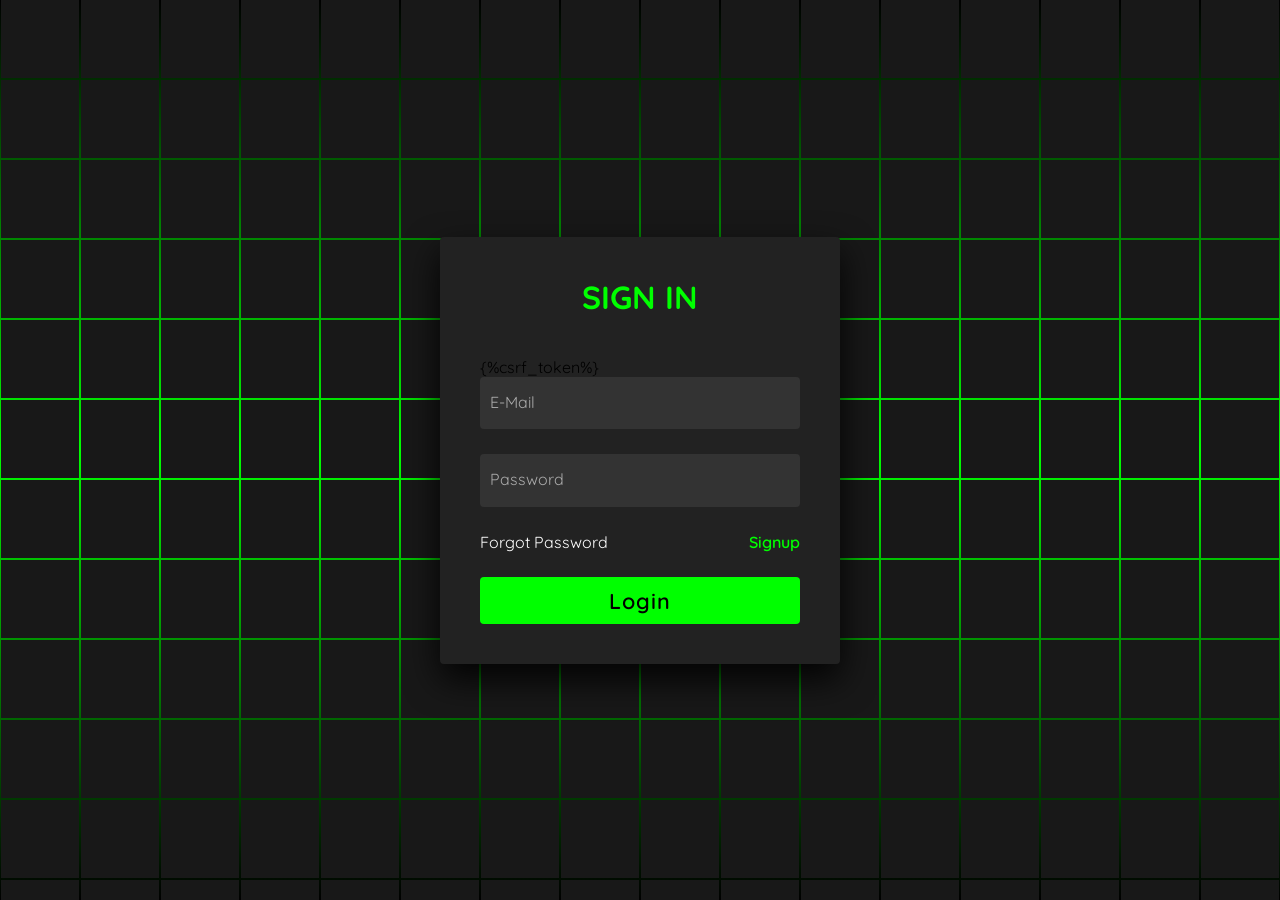
<file: templates/login.html>
<!DOCTYPE html>
<html>
<head>
	<meta charset="utf-8">
	<meta name="viewport" content="width=device-width, initial-scale=1">
	<title>Login</title>
<style>
	/* Font import and global reset */
@import url('https://fonts.googleapis.com/css2?family=Quicksand:wght@300;400;500;600;700&display=swap');

/* Global reset */
* {
    margin: 0;
    padding: 0;
    box-sizing: border-box;
    font-family: 'Quicksand', sans-serif;
}

/* Body styling */
body {
    display: flex;
    justify-content: center;
    align-items: center;
    min-height: 100vh;
    background: #000;
}

/* Section styles */
section {
    position: absolute;
    width: 100vw;
    height: 100vh;
    display: flex;
    justify-content: center;
    align-items: center;
    gap: 2px;
    flex-wrap: wrap;
    overflow: hidden;
}

/* Animated gradient effect */
section::before {
    content: '';
    position: absolute;
    width: 100%;
    height: 100%;
    background: linear-gradient(#000, #0f0, #000);
    animation: animate 5s linear infinite;
}

/* Animation keyframes */
@keyframes animate {
    0% {
        transform: translateY(-100%);
    }
    100% {
        transform: translateY(100%);
    }
}

/* Styling for individual spans */
section span {
    position: relative;
    display: block;
    width: calc(6.25vw - 2px);
    height: calc(6.25vw - 2px);
    background: #181818;
    z-index: 2;
    transition: 1.5s;
}

section span:hover {
    background: #0f0;
    transition: 0s;
}

/* Sign-in form styles */
.signin {
    position: absolute;
    width: 400px;
    background: #222;
    z-index: 1000;
    display: flex;
    justify-content: center;
    align-items: center;
    padding: 40px;
    border-radius: 4px;
    box-shadow: 0 15px 35px rgba(0, 0, 0, 0.9);
}

.signin .content {
    position: relative;
    width: 100%;
    display: flex;
    justify-content: center;
    align-items: center;
    flex-direction: column;
    gap: 40px;
}

.signin .content h2 {
    font-size: 2em;
    color: #0f0;
    text-transform: uppercase;
}

.signin .content .form {
    width: 100%;
    display: flex;
    flex-direction: column;
    gap: 25px;
}

.signin .content .form .inputBox {
    position: relative;
    width: 100%;
}

.signin .content .form .inputBox input {
    position: relative;
    width: 100%;
    background: #333;
    border: none;
    outline: none;
    padding: 25px 10px 7.5px;
    border-radius: 4px;
    color: #fff;
    font-weight: 500;
    font-size: 1em;
}

.signin .content .form .inputBox i {
    position: absolute;
    left: 0;
    padding: 15px 10px;
    font-style: normal;
    color: #aaa;
    transition: 0.5s;
    pointer-events: none;
}

.signin .content .form .inputBox input:focus ~ i,
.signin .content .form .inputBox input:valid ~ i {
    transform: translateY(-7.5px);
    font-size: 0.8em;
    color: #fff;
}

.signin .content .form .links {
    position: relative;
    width: 100%;
    display: flex;
    justify-content: space-between;
}

.signin .content .form .links a {
    color: #fff;
    text-decoration: none;
}

.signin .content .form .links a:nth-child(2) {
    color: #0f0;
    font-weight: 600;
}

.signin .content .form .inputBox input[type="submit"] {
    padding: 10px;
    background: #0f0;
    color: #000;
    font-weight: 600;
    font-size: 1.35em;
    letter-spacing: 0.05em;
    cursor: pointer;
}

input[type="submit"]:active {
    opacity: 0.6;
}

/* Media queries for responsive design */
@media (max-width: 900px) {
    section span {
        width: calc(10vw - 2px);
        height: calc(10vw - 2px);
    }
}

@media (max-width: 600px) {
    section span {
        width: calc(20vw - 2px);
        height: calc(20vw - 2px);
    }
}
</style>
</head>
<body>
<!-- partial:index.partial.html -->
<section>

    <span></span>
    <span></span>
    <span></span>
    <span></span>
    <span></span>
    <span></span>
    <span></span>
    <span></span>
    <span></span>
    <span></span>
    <span></span>
    <span></span>
    <span></span>
    <span></span>
    <span></span>
    <span></span>
    <span></span>
    <span></span>
    <span></span>
    <span></span>
    <span></span>
    <span></span>
    <span></span>
    <span></span>
    <span></span>
    <span></span>
    <span></span>
    <span></span>
    <span></span>
    <span></span>
    <span></span>
    <span></span>
    <span></span>
    <span></span>
    <span></span>
    <span></span>
    <span></span>
    <span></span>
    <span></span>
    <span></span>
    <span></span>
    <span></span>
    <span></span>
    <span></span>
    <span></span>
    <span></span>
    <span></span>
    <span></span>
    <span></span>
    <span></span>
    <span></span>
    <span></span>
    <span></span>
    <span></span>
    <span></span>
    <span></span>
    <span></span>
    <span></span>
    <span></span>
    <span></span>
    <span></span>
    <span></span>
    <span></span>
    <span></span>
    <span></span>
    <span></span>
    <span></span>
    <span></span>
    <span></span>
    <span></span>
    <span></span>
    <span></span>
    <span></span>
    <span></span>
    <span></span>
    <span></span>
    <span></span>
    <span></span>
    <span></span>
    <span></span>
    <span></span>
    <span></span>
    <span></span>
    <span></span>
    <span></span>
    <span></span>
    <span></span>
    <span></span>
    <span></span>
    <span></span>
    <span></span>
    <span></span>
    <span></span>
    <span></span>
    <span></span>
    <span></span>
    <span></span>
    <span></span>
    <span></span>
    <span></span>
    <span></span>
    <span></span>
    <span></span>
    <span></span>
    <span></span>
    <span></span>
    <span></span>
    <span></span>
    <span></span>
    <span></span>
    <span></span>
    <span></span>
    <span></span>
    <span></span>
    <span></span>
    <span></span>
    <span></span>
    <span></span>
    <span></span>
    <span></span>
    <span></span>
    <span></span>
    <span></span>
    <span></span>
    <span></span>
    <span></span>
    <span></span>
    <span></span>
    <span></span>
    <span></span>
    <span></span>
    <span></span>
    <span></span>
    <span></span>
    <span></span>
    <span></span>
    <span></span>
    <span></span>
    <span></span>
    <span></span>
    <span></span>
    <span></span>
    <span></span>
    <span></span>
    <span></span>
    <span></span>
    <span></span>
    <span></span>
    <span></span>
    <span></span>
    <span></span>
    <span></span>
    <span></span>
    <span></span>
    <span></span>
    <span></span>
    <span></span>
    <span></span>
    <span></span>
    <span></span>
    <span></span>
    <span></span>
    <span></span>
    <span></span>
    <span></span>
    <span></span>
    <span></span>
    <span></span>
    <span></span>
    <span></span>
    <span></span>
    <span></span>
    <span></span>
    <span></span>
    <span></span>
    <span></span>
    <span></span>
    <span></span>
    <span></span>
    <span></span>
    <span></span>
    <span></span>
    <span></span>
    <span></span>
    <span></span>
    <span></span>
    <span></span>
    <span></span>
    <span></span>
    <span></span>
    <span></span>
    <span></span>
    <span></span>
    <span></span>
    <span></span>
    <span></span>
    <span></span>
    <span></span>
    <span></span>
    <span></span>
    <span></span>
    <span></span>
    <span></span>
    <span></span>
    <span></span>
    <span></span>
    <span></span>
    <span></span>
    <span></span>
    <span></span>
    <span></span>
    <span></span>
    <span></span>
    <span></span>
    <span></span>
    <span></span>
    <span></span>
    <span></span>
    <span></span>
    <span></span>
    <span></span>
    <span></span>
    <span></span>
    <span></span>
    <span></span>
    <span></span>
    <span></span>
    <span></span>
    <span></span>
    <span></span>
    <span></span>
    <span></span>
    <span></span>
    <span></span>
    <span></span>
    <span></span>
    <span></span>
    <span></span>
    <span></span>
    <span></span>
    <span></span>
    <span></span>
    <span></span>
    <span></span>
    <span></span>
    <span></span>
    <span></span>
    <span></span>
    <span></span>
    <span></span>
    <span></span>
    <span></span>
    <span></span>
    <span></span>
    <span></span>
    <span></span>
    <span></span>
    <span></span>
    <span></span>
    <span></span>

    <div class="signin">
      <div class="content">
        <h2>Sign In</h2>
        <div class="form">
          <div class="inputBox">
          	<form action="" method="post" >
	            {%csrf_token%}
            <input type="text" name="mail" required>
            <i>E-Mail</i>
          </div>
          <div class="inputBox">
            <input type="password" name="pass" required>
            <i>Password</i>
          </div>
          <div class="links">
            <a href="#">Forgot Password</a>
            <a href="/registration">Signup</a>
          </div>
          <div class="inputBox">
            <input type="submit" value="Login">
          </div>
        </form>
        </div>
      </div>
    </div>
  </section>
<!-- partial -->
  
</body>
</html>
</body>
</html>
</file>
